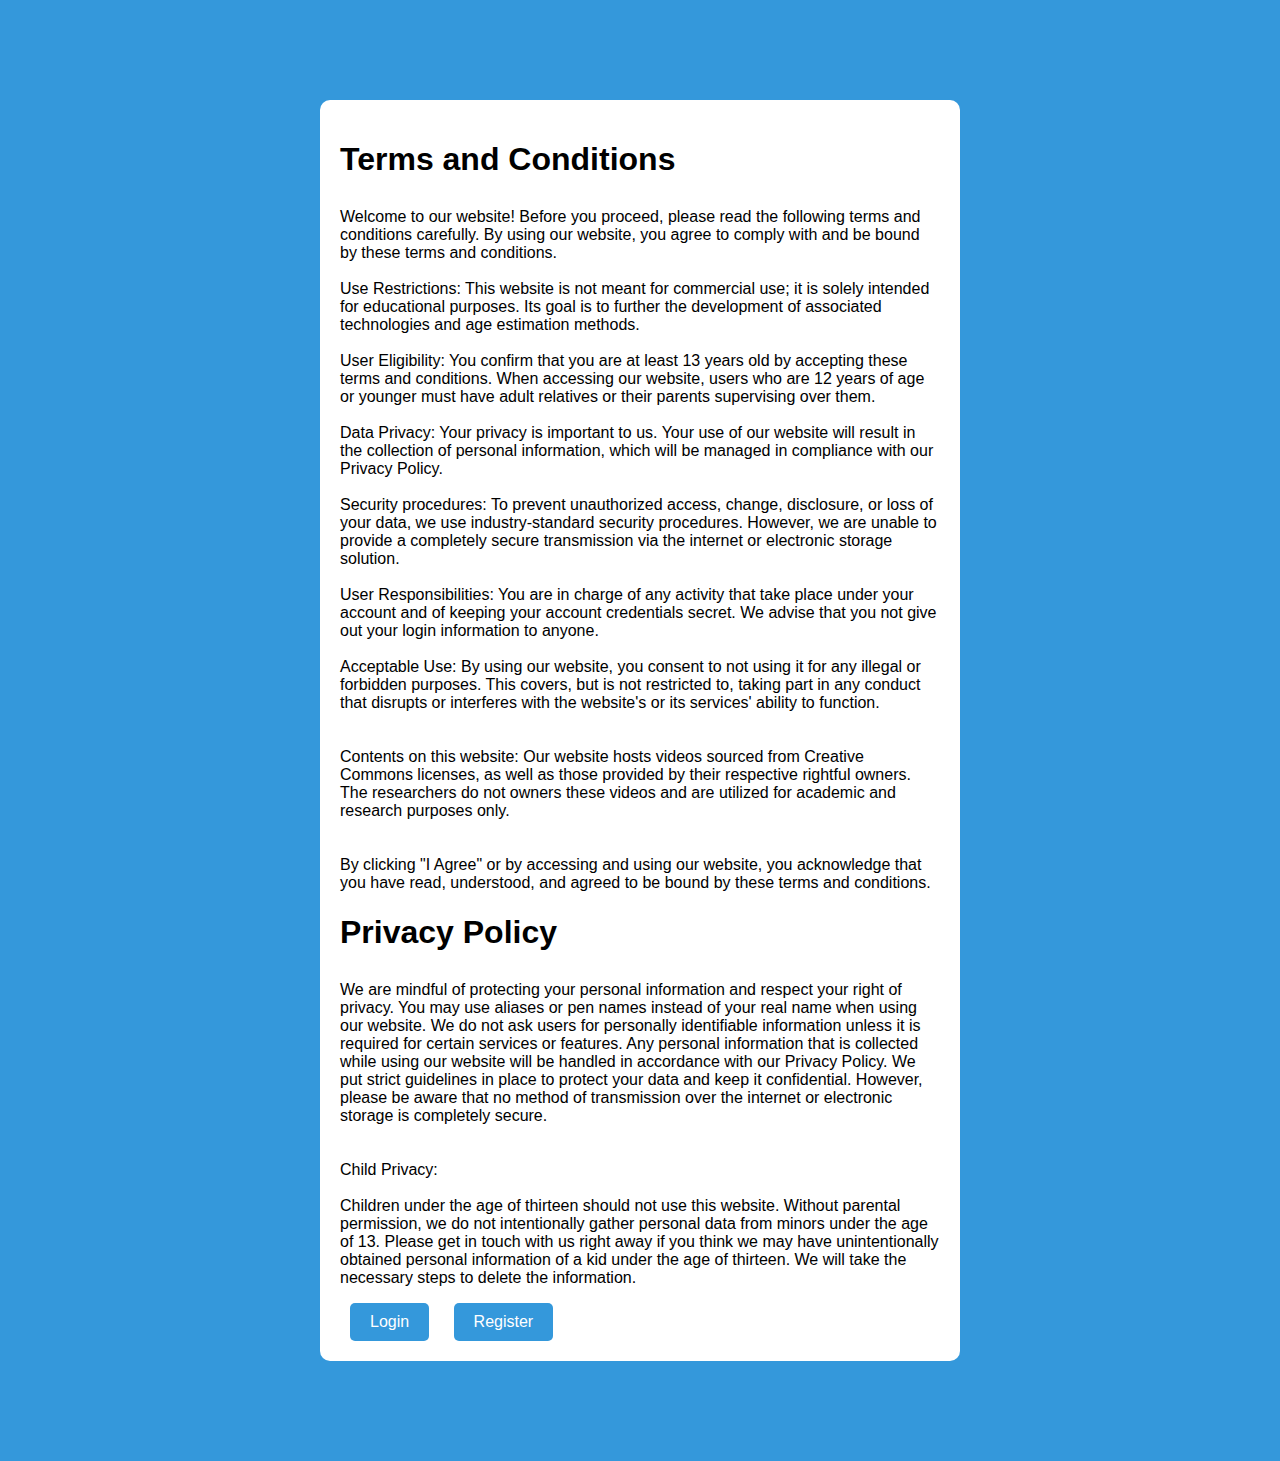
<file: templates/tc.html>
<!DOCTYPE html>
<html lang="en">
    <style>
        body {
          font-family: Arial, sans-serif;
          background-color: #3498db;
          color: #fff;
          margin: 0;
          padding: 0;
        }
    
        .container {
          max-width: 600px;
          margin: 100px auto;
          text-align: left;
          padding: 20px;
          background-color: #fff;
          border-radius: 10px;
        }
    
        h1, p, label {
          color: #000; 
        }
    
        h1 {
          margin-bottom: 30px;
        }
    
        button {
          padding: 10px 20px;
          margin: 0 10px;
          border: none;
          border-radius: 5px;
          cursor: pointer;
          background-color: #3498db;
          color: #fff;
          font-size: 16px;
          transition: background-color 0.3s ease;
        }
    
        button:hover {
          background-color: #2980b9;
        }
    
        .terms-container {
          margin-top: 20px;
        }
</style>

<head>
  <meta charset="UTF-8">
  <meta name="viewport" content="width=device-width, initial-scale=1.0">
  <body>
    <div class="container">
      <h1>Terms and Conditions</h1>
      <p>Welcome to our website! Before you proceed, please read the following terms and conditions 
         carefully. By using our website, you agree to comply with and be bound by these terms 
         and conditions. <br>
         <br>
        Use Restrictions: This website is not meant for commercial use; it is solely intended for 
        educational purposes. Its goal is to further the development of associated technologies 
         and age estimation methods. <br>
         <br>
        User Eligibility: You confirm that you are at least 13 years old by accepting these terms 
        and conditions. When accessing our website, users who are 12 years of age or younger must 
        have adult relatives or their parents supervising over them. <br>
        <br>
        Data Privacy: Your privacy is important to us. Your use of our website will result in the 
        collection of personal information, which will be managed in compliance with our Privacy Policy. 
        <br>
        <br>
        Security procedures: To prevent unauthorized access, change, disclosure, or loss of your data, 
        we use industry-standard security procedures. However, we are unable to provide a completely 
        secure transmission via the internet or electronic storage solution. <br>
        <br>
        User Responsibilities: You are in charge of any activity that take place under your account  
        and of keeping your account credentials secret. We advise that you not give out your login 
        information to anyone. <br>
        <br>
        Acceptable Use: By using our website, you consent to not using it for any illegal or forbidden  
        purposes. This covers, but is not restricted to, taking part in any conduct that disrupts or 
        interferes with the website's or its services' ability to function. <br>
        <br>
        <br>
        Contents on this website: Our website hosts videos sourced from Creative Commons licenses, 
        as well as those provided by their respective rightful owners. The researchers do not owners
        these videos and are utilized for academic and research purposes only. <br>
        <br><br>
        By clicking "I Agree" or by accessing and using our website, you acknowledge that you have 
        read, understood, and agreed to be bound by these terms and conditions.
        </p>
        <h1>Privacy Policy</h1>
        <p>
            We are mindful of protecting your personal information and respect your right of privacy.  
            You may use aliases or pen names instead of your real name when using our website. We do 
            not ask users for personally identifiable information unless it is required for certain 
            services or features. Any personal information that is collected while using our website 
            will be handled in accordance with our Privacy Policy. We put strict guidelines in place  
            to protect your data and keep it confidential. However, please be aware that no method of 
            transmission over the internet or electronic storage is completely secure. <br>
            <br><br>

            Child Privacy: <br>
            <br>
            Children under the age of thirteen should not use this website. Without parental permission,
            we do not intentionally gather personal data from minors under the age of 13. Please get in 
            touch with us right away if you think we may have unintentionally obtained personal information 
            of a kid under the age of thirteen. We will take the necessary steps to delete the information.
            
        </p>
        <div class="button-container">
            <button onclick="window.location.href='login.html'">Login</button>
            <button onclick="window.location.href='register.html'">Register</button>
          </div>
    </body>
    </html>
</file>
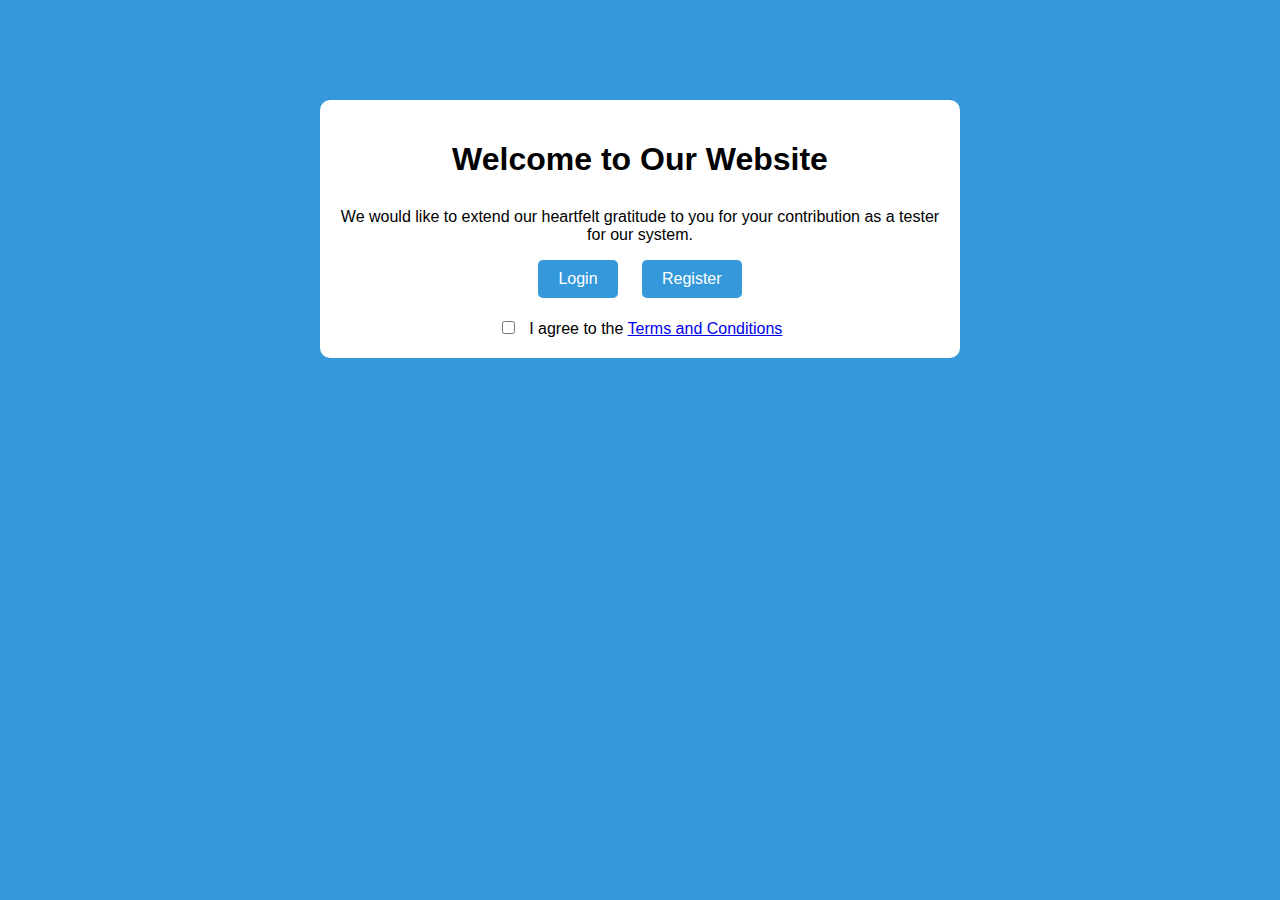
<file: templates/welcome.html>
<!DOCTYPE html>
<html lang="en">
<head>
  <meta charset="UTF-8">
  <meta name="viewport" content="width=device-width, initial-scale=1.0">
  <title>Welcome to Our Website</title>
  <style>
    body {
      font-family: Arial, sans-serif;
      background-color: #3498db;
      color: #fff;
      margin: 0;
      padding: 0;
    }

    .container {
      max-width: 600px;
      margin: 100px auto;
      text-align: center;
      padding: 20px;
      background-color: #fff;
      border-radius: 10px;
    }

    h1, p, label {
      color: #000; /* Set font color to black */
    }

    h1 {
      margin-bottom: 30px;
    }

    button {
      padding: 10px 20px;
      margin: 0 10px;
      border: none;
      border-radius: 5px;
      cursor: pointer;
      background-color: #3498db;
      color: #fff;
      font-size: 16px;
      transition: background-color 0.3s ease;
    }

    button:hover {
      background-color: #2980b9;
    }

    .terms-container {
      margin-top: 20px;
    }

    input[type="checkbox"] {
      margin-right: 10px;
    }
  </style>
</head>
<body>
  <div class="container">
    <h1>Welcome to Our Website</h1>
    <p>We would like to extend our heartfelt gratitude to you for your contribution as a tester for our system.</p>
    <div class="button-container">
      <button onclick="window.location.href='login.html'">Login</button>
      <button onclick="window.location.href='register.html'">Register</button>
    </div>
    <div class="terms-container">
      <input type="checkbox" id="termsCheckbox">
      <label for="termsCheckbox" style="color: black;">I agree to the <a href="tc.html">Terms and Conditions</a></label>
    </div>
  </div>
  <script>
    document.addEventListener("DOMContentLoaded", function() {
      const termsCheckbox = document.getElementById('termsCheckbox');
      const registerButton = document.querySelector('.button-container button:last-child');
      termsCheckbox.addEventListener('change', function() {
        if (termsCheckbox.checked) {
          registerButton.disabled = false;
        } else {
          registerButton.disabled = true;
        }
      });
    });
  </script>
</body>
</html>
</file>
